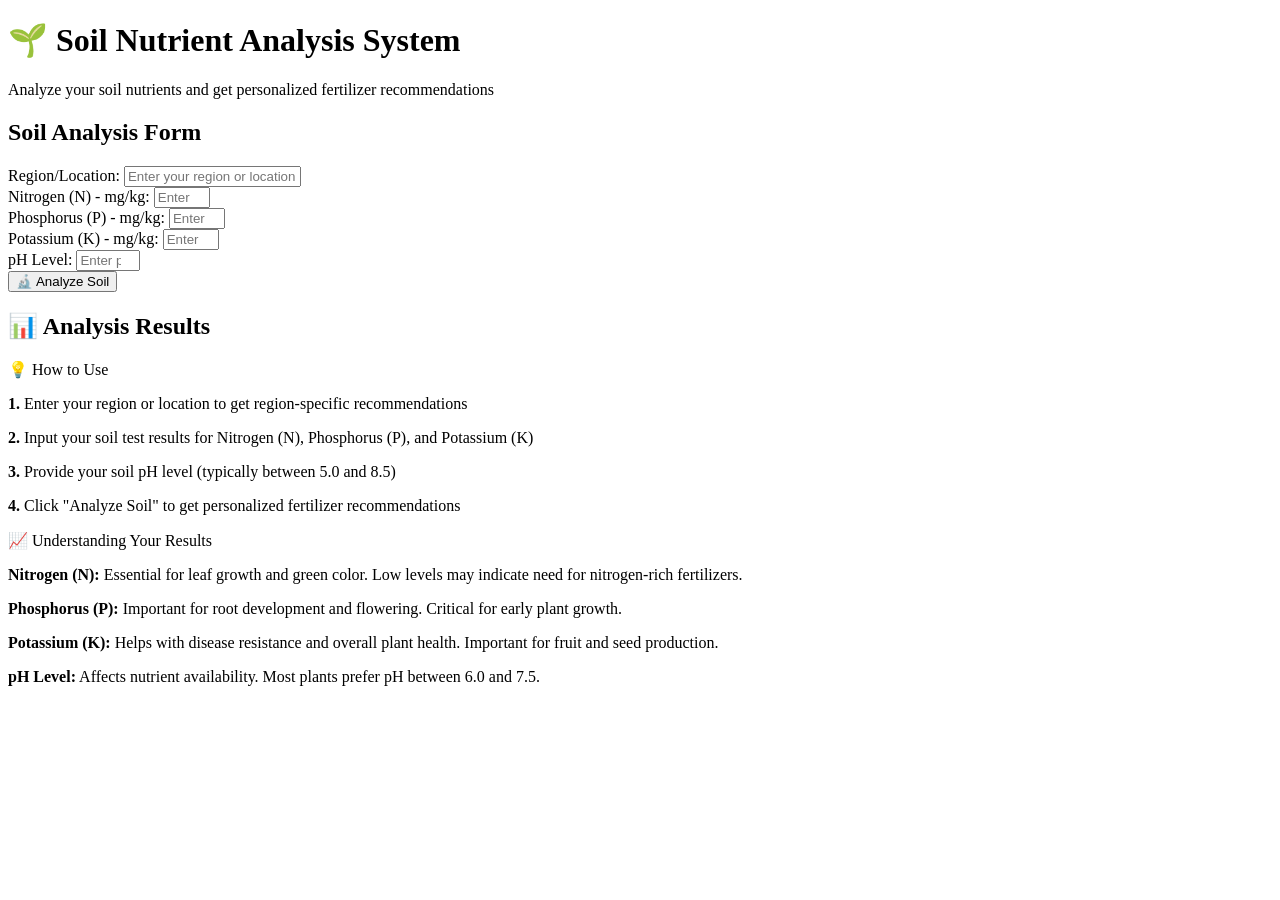
<file: src/main/resources/templates/index.html>
<!DOCTYPE html>
<html xmlns:th="http://www.thymeleaf.org">
<head>
    <meta charset="UTF-8">
    <meta name="viewport" content="width=device-width, initial-scale=1.0">
    <title>Soil Nutrient Analysis System</title>
    <link rel="stylesheet" th:href="@{/css/styles.css}" />
</head>
<body>
    <div class="container">
        <div class="header">
            <h1>🌱 Soil Nutrient Analysis System</h1>
            <p>Analyze your soil nutrients and get personalized fertilizer recommendations</p>
        </div>

        <div class="form-container">
            <h2>Soil Analysis Form</h2>
            <form method="post" action="/analyze">
                <div class="form-group">
                    <label for="region">Region/Location:</label>
                    <input type="text" id="region" name="region" placeholder="Enter your region or location" required>
                </div>
                
                <div class="form-group">
                    <label for="nitrogen">Nitrogen (N) - mg/kg:</label>
                    <input type="number" id="nitrogen" name="nitrogen" placeholder="Enter nitrogen content" min="0" max="500" required>
                </div>
                
                <div class="form-group">
                    <label for="phosphorus">Phosphorus (P) - mg/kg:</label>
                    <input type="number" id="phosphorus" name="phosphorus" placeholder="Enter phosphorus content" min="0" max="200" required>
                </div>
                
                <div class="form-group">
                    <label for="potassium">Potassium (K) - mg/kg:</label>
                    <input type="number" id="potassium" name="potassium" placeholder="Enter potassium content" min="0" max="300" required>
                </div>
                
                <div class="form-group">
                    <label for="ph">pH Level:</label>
                    <input type="number" id="ph" name="ph" placeholder="Enter pH value" step="0.1" min="0" max="14" required>
                </div>
                
                <button type="submit" class="btn btn-primary">🔬 Analyze Soil</button>
            </form>
        </div>

        <div th:if="${result}" class="results-container">
            <h2>📊 Analysis Results</h2>
            <div class="result-text" th:text="${result}"></div>
        </div>

        <div class="card">
            <div class="card-title">💡 How to Use</div>
            <div class="card-content">
                <p><strong>1.</strong> Enter your region or location to get region-specific recommendations</p>
                <p><strong>2.</strong> Input your soil test results for Nitrogen (N), Phosphorus (P), and Potassium (K)</p>
                <p><strong>3.</strong> Provide your soil pH level (typically between 5.0 and 8.5)</p>
                <p><strong>4.</strong> Click "Analyze Soil" to get personalized fertilizer recommendations</p>
            </div>
        </div>

        <div class="card">
            <div class="card-title">📈 Understanding Your Results</div>
            <div class="card-content">
                <p><strong>Nitrogen (N):</strong> Essential for leaf growth and green color. Low levels may indicate need for nitrogen-rich fertilizers.</p>
                <p><strong>Phosphorus (P):</strong> Important for root development and flowering. Critical for early plant growth.</p>
                <p><strong>Potassium (K):</strong> Helps with disease resistance and overall plant health. Important for fruit and seed production.</p>
                <p><strong>pH Level:</strong> Affects nutrient availability. Most plants prefer pH between 6.0 and 7.5.</p>
            </div>
        </div>
    </div>
</body>
</html>
</file>
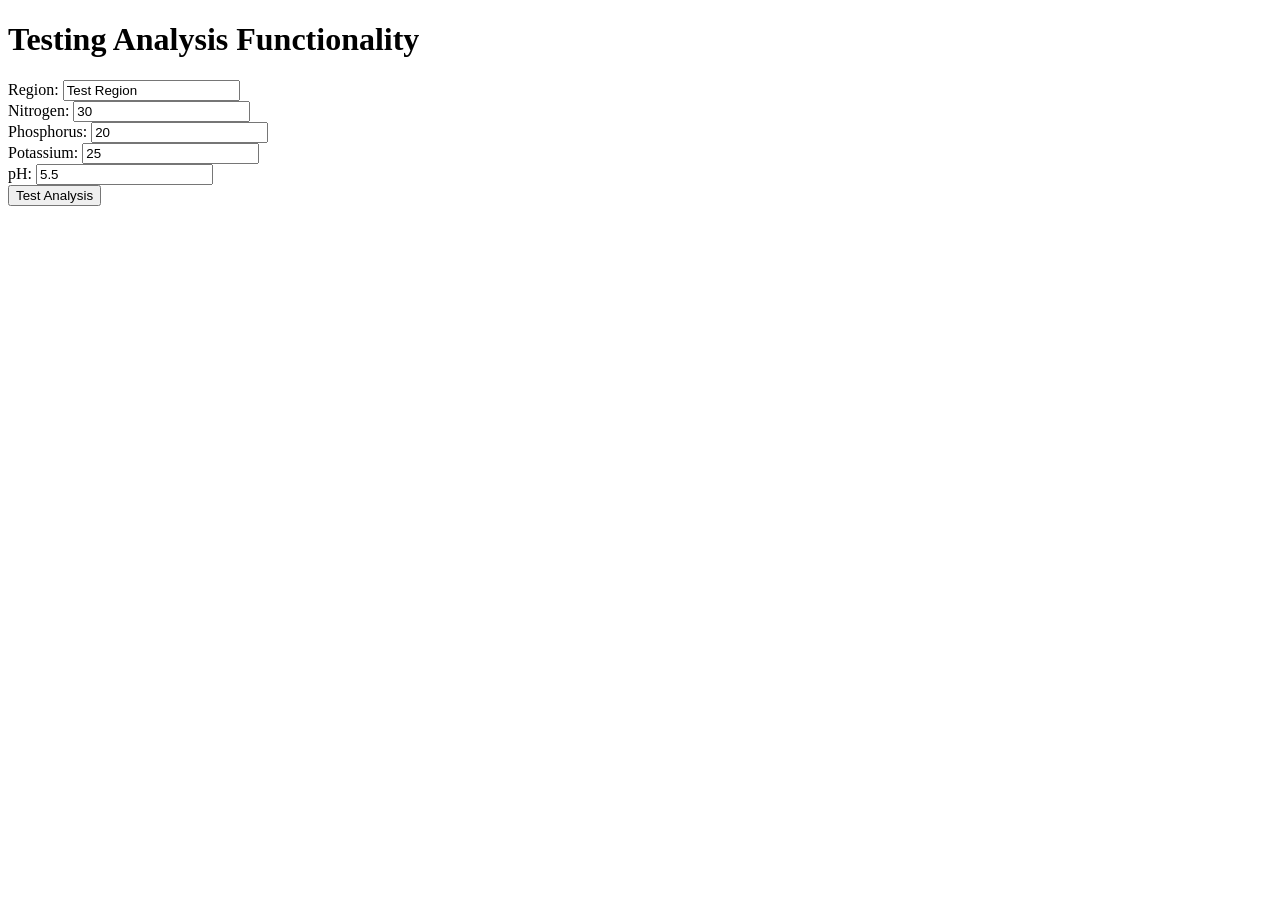
<file: test_analysis.html>
<!DOCTYPE html>
<html>
<head>
    <title>Test Analysis</title>
</head>
<body>
    <h1>Testing Analysis Functionality</h1>
    <form action="http://localhost:8080/analyze" method="post">
        <label>Region: <input type="text" name="region" value="Test Region"></label><br>
        <label>Nitrogen: <input type="number" name="nitrogen" value="30"></label><br>
        <label>Phosphorus: <input type="number" name="phosphorus" value="20"></label><br>
        <label>Potassium: <input type="number" name="potassium" value="25"></label><br>
        <label>pH: <input type="number" name="ph" value="5.5" step="0.1"></label><br>
        <button type="submit">Test Analysis</button>
    </form>
</body>
</html>
</file>
